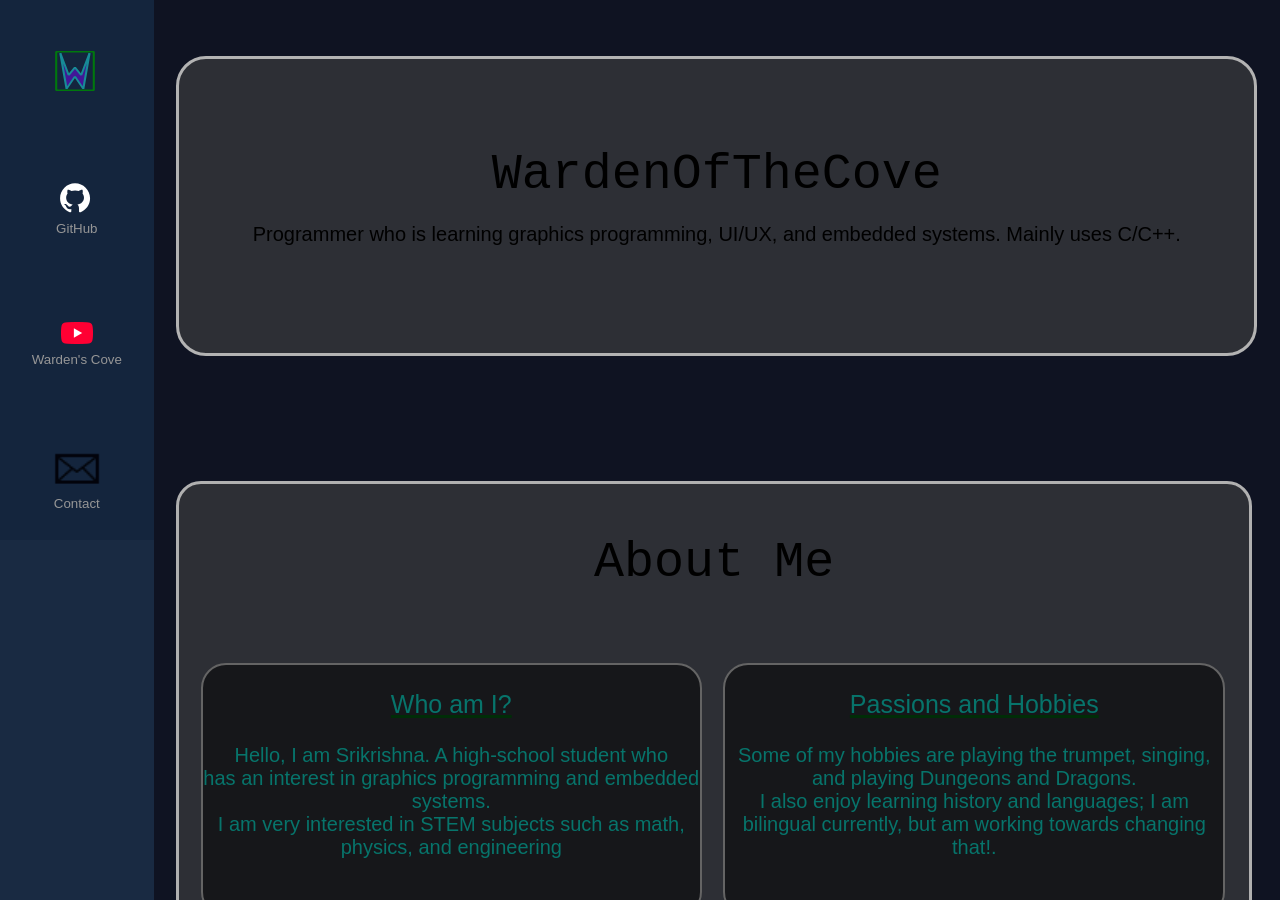
<file: index.html>
<!DOCTYPE html>
<html lang="en-CA">
    <a href="contact.html"></a>
    <head>
        <meta charset="UTF-8">
        <meta name="viewport" content="width=device-width, initial-scale=1.0">
        <title>WardenOfTheCove</title>
        <link rel="icon" type="image/x-icon" href="assets/warden_favicon.svg">
        <link href=styles.css rel="stylesheet">
        <script src="https://ajax.googleapis.com/ajax/libs/jquery/3.6.0/jquery.min.js"></script>
        <script src="script.js"></script>
    </head>
    <body>
        <div class="sidebar">
            <button class="sidebarButton" id="mainButton" onclick="WardenOfTheCove()"><img id="website" src="assets/warden_favicon.svg"></button><br>
            <button class="sidebarButton" id="GithubButton" onclick="GitHub()"><img id="GitHubImg" src="assets/GitHub_Invertocat_White_Clearspace.svg"><br>GitHub</button><br>
            <button class="sidebarButton" id="YouTube" onclick="YouTube()"><img id="YouTubeImg" src="assets/ytFavicon.png"><br>Warden's Cove</button><br>
            <button class="sidebarButton" id="Contact Button" onclick="contacts()"><img id="Contact" src="assets/textIcon.png"><br>Contact</button>
        </div>
        <div class="main" id="rightSide">
            <button id="headerBlock">
                <h class="header">WardenOfTheCove</h>
                <p class="text">Programmer who is learning graphics programming, UI/UX, and embedded systems. Mainly uses C/C++.</p>
            </button>
            <div class="info">
                <div id="container">
                    <p class="header">About Me</p>
                    <div class="subdiv">
                        <p class="Subheader">Who am I?</p>
                        <p2 class="text">Hello, I am Srikrishna. A high-school student who<br>has an interest in graphics programming and embedded systems.</p2><br>
                        <p2 class="text">I am very interested in STEM subjects such as math, physics, and engineering</p2>
                    </div>
                    <div class="subdiv">    
                        <p class="Subheader">Passions and Hobbies</p>
                        <p2 class="text">Some of my hobbies are playing the trumpet, singing, and playing Dungeons and Dragons.<br>I also enjoy learning history and languages; I am bilingual currently, but am working towards changing that!.</p2>
                    </div>
                </div>
                <br>
                <div id="container">
                    <p class="header">Experience</p>
                    <div class="subdiv">
                        <p class="Subheader">Work</p>
                        <p class="text">I currently have no work experience, but I am working towards this portion of my portfolio</p>
                    </div>
                    <div class="subdiv">
                        <p class="Subheader">Events and Awards</p>
                        <p class="text">I recently participated in Hack Club Nexus; I couldnt attend, but I am working on getting the hours for it. <br>Currently, I do not have many major awards to speak of.</p>
                    </div>
                </div>
            </div>
        </div>
    </body>
</html>
</file>
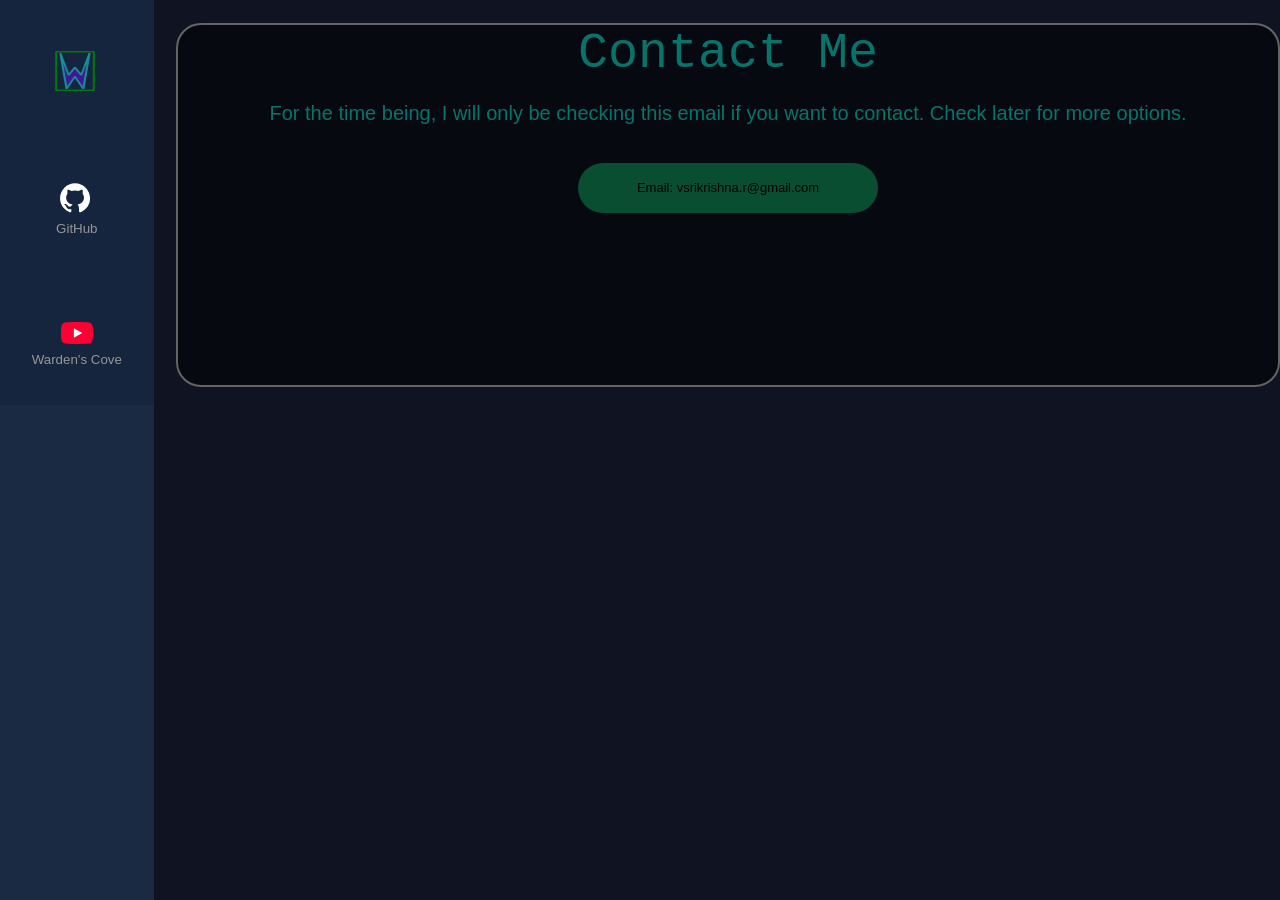
<file: contact.html>
<!DOCTYPE html>
<html>
    <head>
        <meta charset="UTF-8">
        <meta name="viewport" content="width=device-width, initial-scale=1.0">
        <title>Contact Me</title>
        <link rel="icon" type="image/x-icon" href="assets/warden_favicon.svg">
        <link href="styles.css" rel="stylesheet">
        <script src="script.js"></script>
    </head>
    <body>
        <div class="sidebar">
            <button class="sidebarButton" id="mainButton" onclick="WardenOfTheCove()"><img id="website" src="assets/warden_favicon.svg"></button><br>
            <button class="sidebarButton" id="GithubButton" onclick="GitHub()"><img id="GitHubImg" src="assets/GitHub_Invertocat_White_Clearspace.svg"><br>GitHub</button><br>
            <button class="sidebarButton" id="YouTube" onclick="YouTube()"><img id="YouTubeImg" src="assets/ytFavicon.png"><br>Warden's Cove</button><br>
        </div>
        <div class="main">
            <div id="Contact" class="subdiv">
                <h class="header">Contact Me</h>
                <br>
                <p class="text">For the time being, I will only be checking this email if you want to contact. Check later for more options.</p>
                <br>
                <button class="contactInfo">Email: vsrikrishna.r@gmail.com</button>
            </div>
        </div>
    </body>
</html>
</file>
<file: styles.css>
@media screen and (prefers-reduced-motion: reduce) {
    html {
        scroll-behavior: auto;
    }
}

html {
    scroll-behavior: smooth;
}

body {
    font-family:'Segoe UI', Tahoma, Geneva, Verdana, sans-serif;
    position:fixed;
    margin: 0;
    padding: 0;
}

/*Actual text sections*/
.header {
    font-size: 50px;
    font-family: 'Courier New', Courier, monospace;
    text-align:center;
    transition-property: all;
    transition-duration: 250ms;
}

#headerBlock {
    position: relative;
    text-align:center;
    background-color: rgba(66, 66, 66, 0.6);
    border-style:solid;
    border-width: 3px;
    border-color: rgb(179, 179, 179);
    border-radius: 30px;
    margin-top: 5%;
    margin-left: 2%;
    margin-right: 2%;
    transition-property: all;
    transition-duration: 250ms;
    width: 96%;
    margin-bottom: 125px;
    height: 300px;
}

#headerBlock:hover .header{
    font-size: 70px;
    transition-duration: 250ms;
    transition-property: all;
    color: rgb(7, 116, 71);

}

.Subheader {
    font-size: 25px;
    text-decoration: underline;
    text-decoration-thickness: 3px;
    text-decoration-color: rgb(0, 45, 7);;
}

.sidebar {
    position: fixed;
    width: 12%;
    height: 100%;
    background-color: rgb(25, 42, 66);
    overflow-x: hidden;
}

.main {
    position:fixed;
    margin-left: 12%;
    background-color: rgb(15, 19, 34);
    height:100%;
    width:88%;
    overflow-y:scroll;
}

.sidebarButton {
    width: 100%;
    height: 15%; 
    border: 50px;
    background-color: rgb(20, 37, 61);
    color:rgb(150, 150, 150);
    padding-top:10px;
    text-align: center;
}

.sidebarButton:hover {
    cursor:pointer;
    transition-duration: 260ms;
    color: rgb(75, 75, 75);
}

#GitHubImg {
    width: 40px;
    height: 40px;
    padding-right:3px;
}

#website {
    width: 40px;
    height: 40px;
    padding-right: 3px;
}

.contactInfo {
    width: 300px;
    height: 50px;
    border: 5px; 
    background-color: rgb(9, 78, 49);
    border-color: rgb(3, 56, 34);
    border-radius: 25px;
    color:black;
    text-align: center;
    transition-duration: 250ms;
    transition-property: all;
    font-size: 13px;
}

.contactInfo:hover {
    cursor: pointer;
    font-size: 15px;
    transition-duration: 250ms;
    transition-property: all;
}

.info {
    width: 100%;
    overflow: auto;
}

.info div {
    width: 46.5%;
    float: left;
}

.subdiv {
    background-color: rgba(0, 0, 0, 0.5);
    border-radius: 25px;
    text-align:center;
    margin-left: 2%;
    margin-top: 2%;
    height: 250px;
    border-style:solid;
    border-width: 2px;
    border-color: rgb(100, 100, 100);
    transition-duration: 250ms;
    transition-property: all;
    color: rgb(7, 116, 107);
}

.subdiv:hover .text{
    font-size: 20px;
    transition-duration: 250ms;
    transition-property: all;
}

.subdiv:hover .Subheader{
    font-size:30px;
    transition-duration: 250ms;
    transition-property: all;
}

.subdiv:hover {
    height: 300px;
    transition-duration: 250ms;
    transition-property: all;
}

.subdiv:hover #Contact {
    transition-duration: 250ms;
    transition-property: all;

}

.text {
    font-size: 20px;
}

#container {
    width: 95%;
    height: 500px;
    background-color: rgba(66,66,66,0.6);
    position: relative;
    margin-left: 2%;
    margin-right: 2%;
    margin-bottom: 125px;
    border-style: solid;
    border-radius: 25px;
    border-width: 3px;
    border-color: rgb(176, 176, 176);
    transition-property: all;
    transition-duration: 250ms;
}

#container:hover {
    height: 550px;
    transition-property: all;
    transition-duration: 250ms;
}

#container:hover .header {
   transition-property: all;
   transition-duration: 250ms;
   font-size: 60px;
   color: rgb(7, 116, 71); 
}

#Contact {
    height: 40%;
}
</file>
